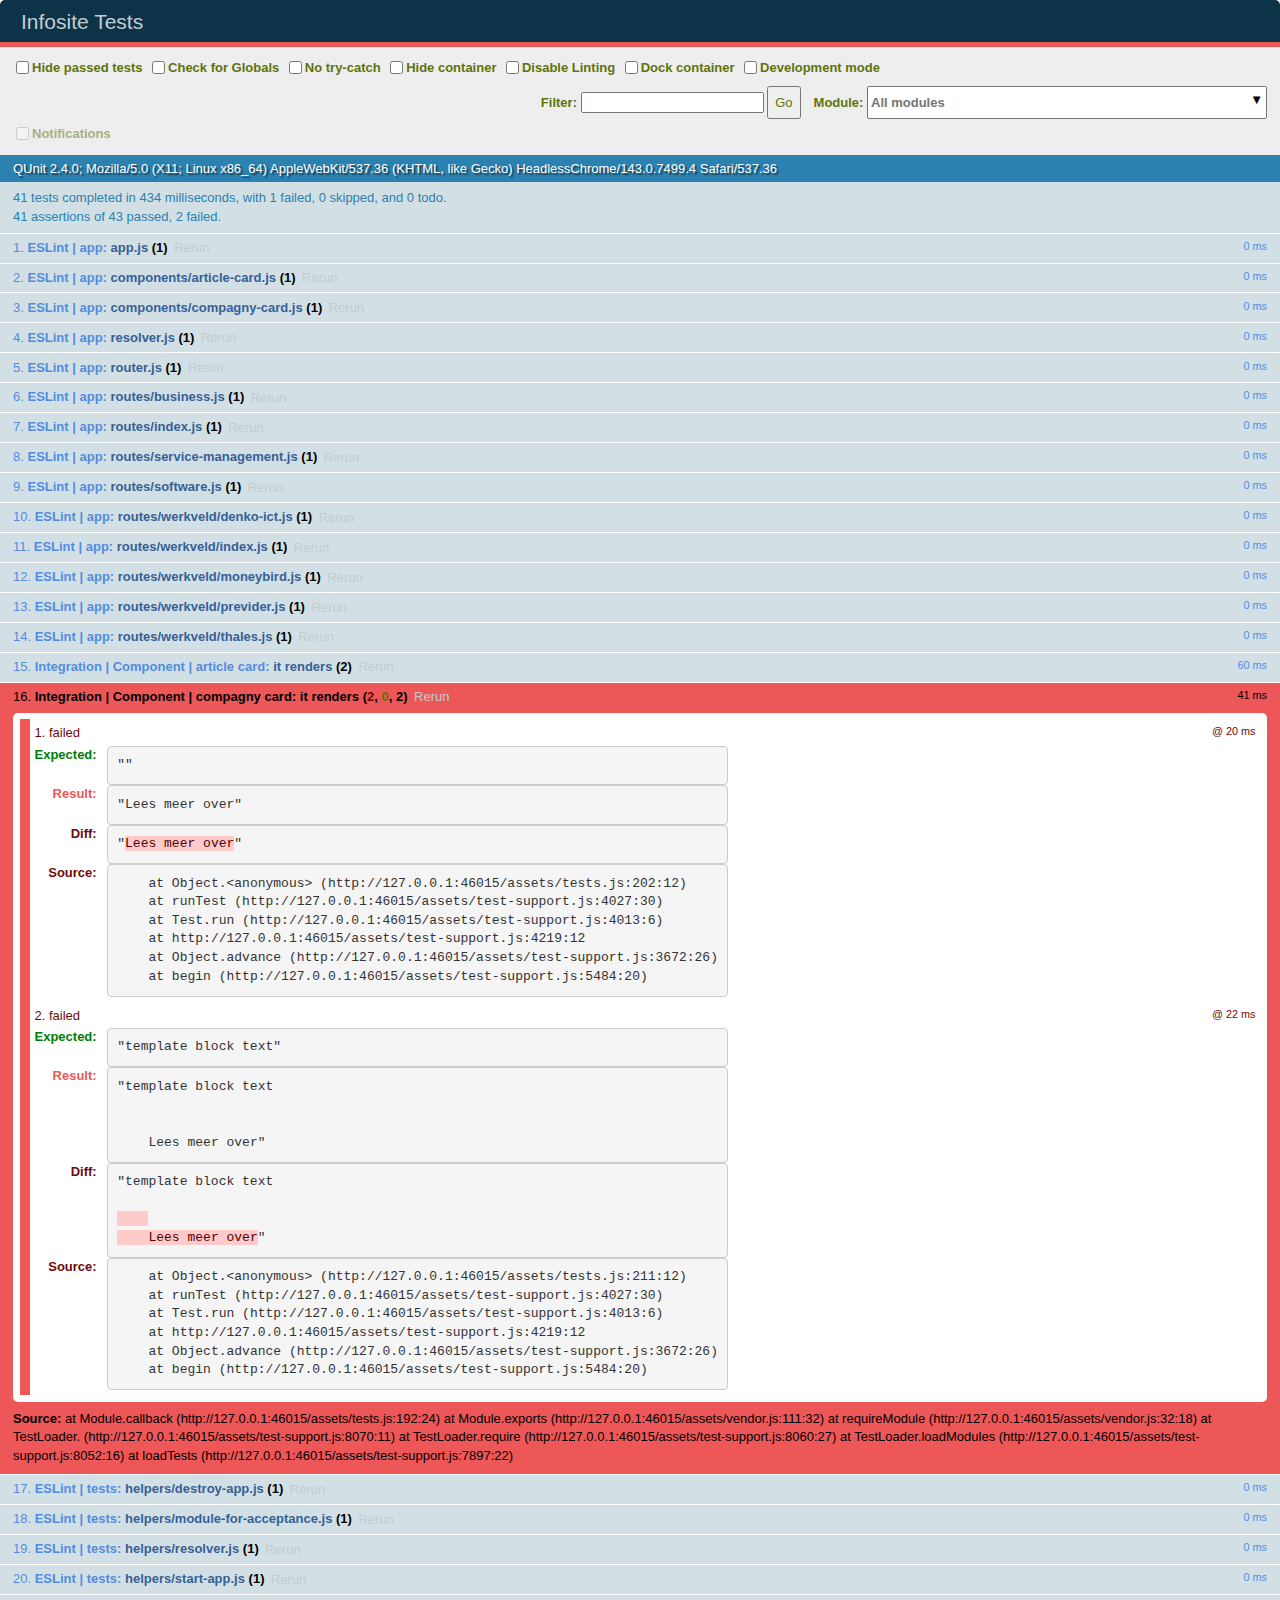
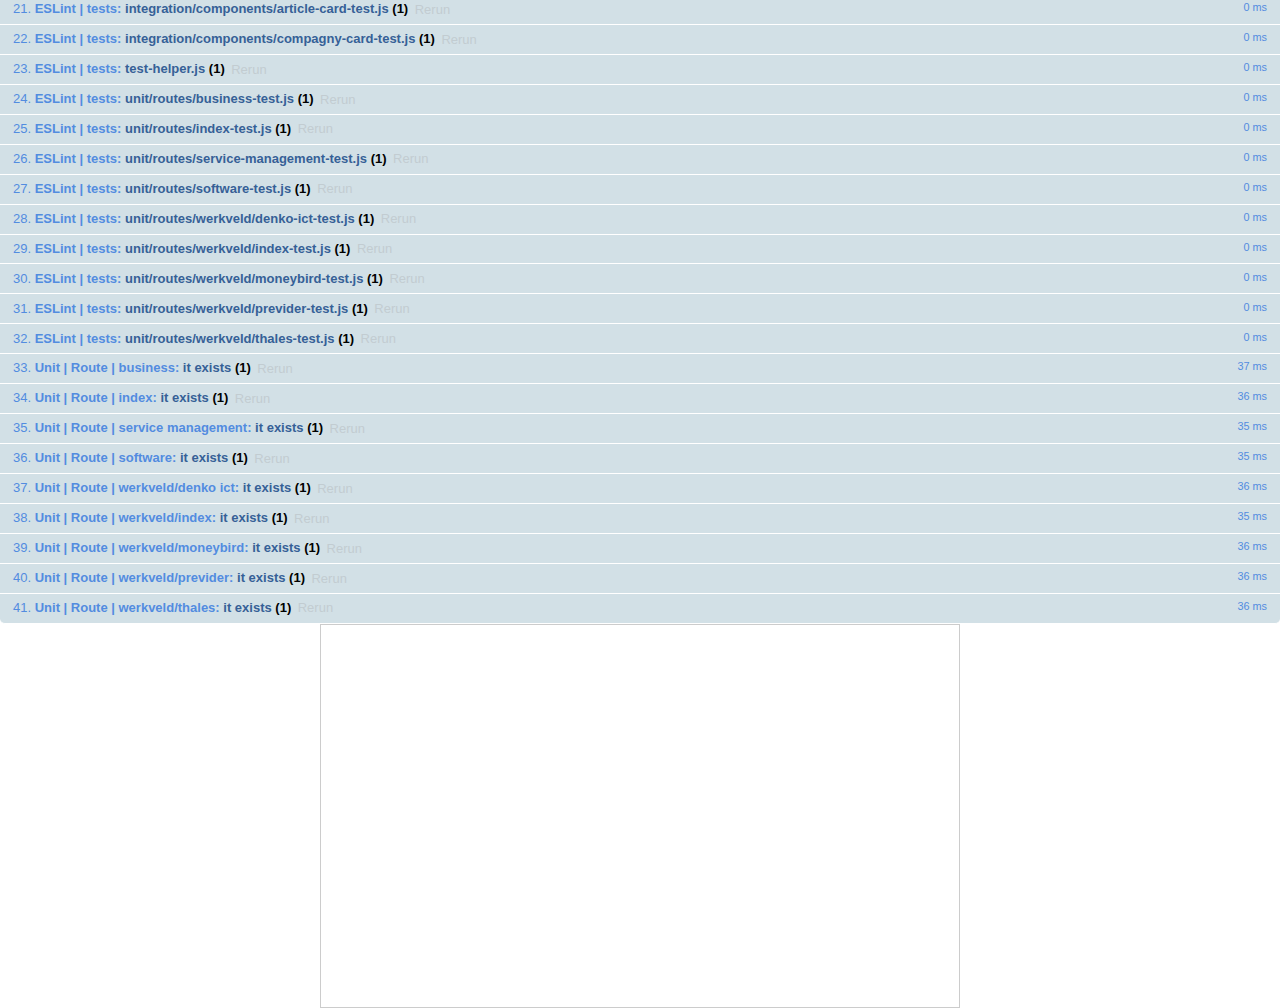
<file: tests/index.html>
<!DOCTYPE html>
<html>
  <head>
    <meta charset="utf-8">
    <meta http-equiv="X-UA-Compatible" content="IE=edge">
    <title>Infosite Tests</title>
    <meta name="description" content="">
    <meta name="viewport" content="width=device-width, initial-scale=1">

    
<meta name="infosite/config/environment" content="%7B%22modulePrefix%22%3A%22infosite%22%2C%22environment%22%3A%22test%22%2C%22rootURL%22%3A%22/%22%2C%22locationType%22%3A%22none%22%2C%22EmberENV%22%3A%7B%22FEATURES%22%3A%7B%7D%2C%22EXTEND_PROTOTYPES%22%3A%7B%22Date%22%3Afalse%7D%7D%2C%22APP%22%3A%7B%22LOG_ACTIVE_GENERATION%22%3Afalse%2C%22LOG_VIEW_LOOKUPS%22%3Afalse%2C%22rootElement%22%3A%22%23ember-testing%22%2C%22name%22%3A%22infosite%22%2C%22version%22%3A%220.0.0+cbd4dcff%22%7D%2C%22exportApplicationGlobal%22%3Atrue%7D" />
    

    <link rel="stylesheet" href="/assets/vendor.css">
    <link rel="stylesheet" href="/assets/infosite.css">
    <link rel="stylesheet" href="/assets/test-support.css">

    
    
  </head>
  <body>
    
    <div id="qunit"></div>
<div id="qunit-fixture"></div>

<div id="ember-testing-container">
  <div id="ember-testing"></div>
</div>


    <script src="/testem.js" integrity=""></script>
    <script src="/assets/vendor.js"></script>
    <script src="/assets/test-support.js"></script>
    <script src="/assets/infosite.js"></script>
    <script src="/assets/tests.js"></script>

    
    <script>Ember.assert('The tests file was not loaded. Make sure your tests index.html includes "assets/tests.js".', EmberENV.TESTS_FILE_LOADED);</script>
  </body>
</html>
</file>
<file: assets/infosite.css>
h3 {
  border-bottom: solid 2px #a6ce39;
}
h4 {

}
h5 {
  font-weight: bold;
}

.card-title {
  border-bottom: solid 5px #a6ce39;
}
.title-video {
  color: #FFFFFF;
  margin-top: -50px;
  margin-bottom: 20px;
}
.article-card .card {
  margin-top: 50px;
}
.article-card .card-body {
  margin-bottom: 20px;
  padding-left: 20px;
  padding-right: 20px;
}
.article-card .card-img-top {
  display: block;
  width: 100%;
  height: 50vh;
  object-fit: cover;
  padding: 0;
}
.article-card .card-video-top {
  display: block;
  width: 100%;
  height: 50vh;
  object-fit: cover;
  padding: 0;
}
.article-card .card-video-container {
  overflow: hidden;
}
.article-card .gradient-overlay {
  width: 100%;
  height: 50vh;
  position: relative;
  background: linear-gradient(to bottom,transparent 50%,rgba(0, 0, 0, 0.25) 100%);
}
.article-card .img-inline-right {
  width: 25%;
  display: inline;
  float: right;
  margin-right: calc(-25% + -10px);
}
.article-card .img-container {
  padding: 5px 0 10px 0;
}
.article-card .img-inline-full {
  width: 100%;
  display: inline;
}

.compagny-card {
  background-color: #f8f8f8;
  background-clip: content-box;
  margin: 15px 0;
}
.compagny-card .card-body {
  padding: 0 5px 5px 5px;
  border: solid 0 1px 1px 1px #e7e7e7;
}
.compagny-card .card-img-top {
  display: block;
  width: 100%;
  height: 125px;
  object-fit: cover;
}
.compagny-card .card-title {
  border-bottom: solid 2px #a6ce39;
}

.btn {
  border-radius: 0;
  color: #ffffff;
}
.btn-primary {
  background-color: #a6ce39;
  border: solid 1px #e7e7e7;
}
.btn-primary:hover {
  background-color: #9dc435;
  border: solid 1px #e7e7e7;
  color: #ffffff;
}
.btn-primary:active {
  background-color: #9dc435 !important;
  border: solid 1px #9dc435 !important;
  box-shadow: 0 0 5px 2px #a6ce39;
  color: #ffffff;
}

em {
  border-left: solid 5px #e7e7e7;
  margin: 5px;
  padding: 10px;
  font-size: 125%;
  display: inline-block;
}

.container-fluid {
  padding: 0;
}

.navbar {
  margin-bottom: 0;
}
.navbar-fixed-top {
  position: fixed;
  right: 0;
  left: 0;
  z-index: 1030;
  top: 0;
  border-width: 0 0 1px;
  border-radius: 0;
}

.footer {
  height: 100px;
  background-color: #e7e7e7;
  margin-top: 50px;
}
.footer-text {
  padding-top: 20px;
  text-align: center;
}

.table > thead > tr > th {
    border-bottom: 2px solid #a6ce39;
}

@media screen and (max-width: 768px) {
  .article-card .img-inline-right {
    margin-right: 0;
    margin-left: 5px;
  }
  .article-card .text-intro {
    overflow: auto;
  }
}

@media screen and (max-width: 991px) {
  .article-card .gradient-overlay {
    margin-top: -50vh;
  }
}
</file>
<file: assets/test-support.css>
/*!
 * QUnit 2.4.0
 * https://qunitjs.com/
 *
 * Copyright jQuery Foundation and other contributors
 * Released under the MIT license
 * https://jquery.org/license
 *
 * Date: 2017-07-08T15:20Z
 */

/** Font Family and Sizes */

#qunit-tests, #qunit-header, #qunit-banner, #qunit-testrunner-toolbar, #qunit-filteredTest, #qunit-userAgent, #qunit-testresult {
	font-family: "Helvetica Neue Light", "HelveticaNeue-Light", "Helvetica Neue", Calibri, Helvetica, Arial, sans-serif;
}

#qunit-testrunner-toolbar, #qunit-filteredTest, #qunit-userAgent, #qunit-testresult, #qunit-tests li { font-size: small; }
#qunit-tests { font-size: smaller; }


/** Resets */

#qunit-tests, #qunit-header, #qunit-banner, #qunit-filteredTest, #qunit-userAgent, #qunit-testresult, #qunit-modulefilter {
	margin: 0;
	padding: 0;
}


/** Header (excluding toolbar) */

#qunit-header {
	padding: 0.5em 0 0.5em 1em;

	color: #8699A4;
	background-color: #0D3349;

	font-size: 1.5em;
	line-height: 1em;
	font-weight: 400;

	border-radius: 5px 5px 0 0;
}

#qunit-header a {
	text-decoration: none;
	color: #C2CCD1;
}

#qunit-header a:hover,
#qunit-header a:focus {
	color: #FFF;
}

#qunit-banner {
	height: 5px;
}

#qunit-filteredTest {
	padding: 0.5em 1em 0.5em 1em;
	color: #366097;
	background-color: #F4FF77;
}

#qunit-userAgent {
	padding: 0.5em 1em 0.5em 1em;
	color: #FFF;
	background-color: #2B81AF;
	text-shadow: rgba(0, 0, 0, 0.5) 2px 2px 1px;
}


/** Toolbar */

#qunit-testrunner-toolbar {
	padding: 0.5em 1em 0.5em 1em;
	color: #5E740B;
	background-color: #EEE;
}

#qunit-testrunner-toolbar .clearfix {
	height: 0;
	clear: both;
}

#qunit-testrunner-toolbar label {
	display: inline-block;
}

#qunit-testrunner-toolbar input[type=checkbox],
#qunit-testrunner-toolbar input[type=radio] {
	margin: 3px;
	vertical-align: -2px;
}

#qunit-testrunner-toolbar input[type=text] {
	box-sizing: border-box;
	height: 1.6em;
}

.qunit-url-config,
.qunit-filter,
#qunit-modulefilter {
	display: inline-block;
	line-height: 2.1em;
}

.qunit-filter,
#qunit-modulefilter {
	float: right;
	position: relative;
	margin-left: 1em;
}

.qunit-url-config label {
	margin-right: 0.5em;
}

#qunit-modulefilter-search {
	box-sizing: border-box;
	width: 400px;
}

#qunit-modulefilter-search-container:after {
	position: absolute;
	right: 0.3em;
	content: "\25bc";
	color: black;
}

#qunit-modulefilter-dropdown {
	/* align with #qunit-modulefilter-search */
	box-sizing: border-box;
	width: 400px;
	position: absolute;
	right: 0;
	top: 50%;
	margin-top: 0.8em;

	border: 1px solid #D3D3D3;
	border-top: none;
	border-radius: 0 0 .25em .25em;
	color: #000;
	background-color: #F5F5F5;
	z-index: 99;
}

#qunit-modulefilter-dropdown a {
	color: inherit;
	text-decoration: none;
}

#qunit-modulefilter-dropdown .clickable.checked {
	font-weight: bold;
	color: #000;
	background-color: #D2E0E6;
}

#qunit-modulefilter-dropdown .clickable:hover {
	color: #FFF;
	background-color: #0D3349;
}

#qunit-modulefilter-actions {
	display: block;
	overflow: auto;

	/* align with #qunit-modulefilter-dropdown-list */
	font: smaller/1.5em sans-serif;
}

#qunit-modulefilter-dropdown #qunit-modulefilter-actions > * {
	box-sizing: border-box;
	max-height: 2.8em;
	display: block;
	padding: 0.4em;
}

#qunit-modulefilter-dropdown #qunit-modulefilter-actions > button {
	float: right;
	font: inherit;
}

#qunit-modulefilter-dropdown #qunit-modulefilter-actions > :last-child {
	/* insert padding to align with checkbox margins */
	padding-left: 3px;
}

#qunit-modulefilter-dropdown-list {
	max-height: 200px;
	overflow-y: auto;
	margin: 0;
	border-top: 2px groove threedhighlight;
	padding: 0.4em 0 0;
	font: smaller/1.5em sans-serif;
}

#qunit-modulefilter-dropdown-list li {
	white-space: nowrap;
	overflow: hidden;
	text-overflow: ellipsis;
}

#qunit-modulefilter-dropdown-list .clickable {
	display: block;
	padding-left: 0.15em;
}


/** Tests: Pass/Fail */

#qunit-tests {
	list-style-position: inside;
}

#qunit-tests li {
	padding: 0.4em 1em 0.4em 1em;
	border-bottom: 1px solid #FFF;
	list-style-position: inside;
}

#qunit-tests > li {
	display: none;
}

#qunit-tests li.running,
#qunit-tests li.pass,
#qunit-tests li.fail,
#qunit-tests li.skipped,
#qunit-tests li.aborted {
	display: list-item;
}

#qunit-tests.hidepass {
	position: relative;
}

#qunit-tests.hidepass li.running,
#qunit-tests.hidepass li.pass:not(.todo) {
	visibility: hidden;
	position: absolute;
	width:   0;
	height:  0;
	padding: 0;
	border:  0;
	margin:  0;
}

#qunit-tests li strong {
	cursor: pointer;
}

#qunit-tests li.skipped strong {
	cursor: default;
}

#qunit-tests li a {
	padding: 0.5em;
	color: #C2CCD1;
	text-decoration: none;
}

#qunit-tests li p a {
	padding: 0.25em;
	color: #6B6464;
}
#qunit-tests li a:hover,
#qunit-tests li a:focus {
	color: #000;
}

#qunit-tests li .runtime {
	float: right;
	font-size: smaller;
}

.qunit-assert-list {
	margin-top: 0.5em;
	padding: 0.5em;

	background-color: #FFF;

	border-radius: 5px;
}

.qunit-source {
	margin: 0.6em 0 0.3em;
}

.qunit-collapsed {
	display: none;
}

#qunit-tests table {
	border-collapse: collapse;
	margin-top: 0.2em;
}

#qunit-tests th {
	text-align: right;
	vertical-align: top;
	padding: 0 0.5em 0 0;
}

#qunit-tests td {
	vertical-align: top;
}

#qunit-tests pre {
	margin: 0;
	white-space: pre-wrap;
	word-wrap: break-word;
}

#qunit-tests del {
	color: #374E0C;
	background-color: #E0F2BE;
	text-decoration: none;
}

#qunit-tests ins {
	color: #500;
	background-color: #FFCACA;
	text-decoration: none;
}

/*** Test Counts */

#qunit-tests b.counts                       { color: #000; }
#qunit-tests b.passed                       { color: #5E740B; }
#qunit-tests b.failed                       { color: #710909; }

#qunit-tests li li {
	padding: 5px;
	background-color: #FFF;
	border-bottom: none;
	list-style-position: inside;
}

/*** Passing Styles */

#qunit-tests li li.pass {
	color: #3C510C;
	background-color: #FFF;
	border-left: 10px solid #C6E746;
}

#qunit-tests .pass                          { color: #528CE0; background-color: #D2E0E6; }
#qunit-tests .pass .test-name               { color: #366097; }

#qunit-tests .pass .test-actual,
#qunit-tests .pass .test-expected           { color: #999; }

#qunit-banner.qunit-pass                    { background-color: #C6E746; }

/*** Failing Styles */

#qunit-tests li li.fail {
	color: #710909;
	background-color: #FFF;
	border-left: 10px solid #EE5757;
	white-space: pre;
}

#qunit-tests > li:last-child {
	border-radius: 0 0 5px 5px;
}

#qunit-tests .fail                          { color: #000; background-color: #EE5757; }
#qunit-tests .fail .test-name,
#qunit-tests .fail .module-name             { color: #000; }

#qunit-tests .fail .test-actual             { color: #EE5757; }
#qunit-tests .fail .test-expected           { color: #008000; }

#qunit-banner.qunit-fail                    { background-color: #EE5757; }


/*** Aborted tests */
#qunit-tests .aborted { color: #000; background-color: orange; }
/*** Skipped tests */

#qunit-tests .skipped {
	background-color: #EBECE9;
}

#qunit-tests .qunit-todo-label,
#qunit-tests .qunit-skipped-label {
	background-color: #F4FF77;
	display: inline-block;
	font-style: normal;
	color: #366097;
	line-height: 1.8em;
	padding: 0 0.5em;
	margin: -0.4em 0.4em -0.4em 0;
}

#qunit-tests .qunit-todo-label {
	background-color: #EEE;
}

/** Result */

#qunit-testresult {
	color: #2B81AF;
	background-color: #D2E0E6;

	border-bottom: 1px solid #FFF;
}
#qunit-testresult .clearfix {
	height: 0;
	clear: both;
}
#qunit-testresult .module-name {
	font-weight: 700;
}
#qunit-testresult-display {
	padding: 0.5em 1em 0.5em 1em;
	width: 85%;
	float:left;
}
#qunit-testresult-controls {
	padding: 0.5em 1em 0.5em 1em;
  width: 10%;
	float:left;
}

/** Fixture */

#qunit-fixture {
	position: absolute;
	top: -10000px;
	left: -10000px;
	width: 1000px;
	height: 1000px;
}

#ember-testing-container {
  position: relative;
  background: white;
  bottom: 0;
  right: 0;
  width: 640px;
  height: 384px;
  overflow: auto;
  z-index: 98;
  border: 1px solid #ccc;
  margin: 0 auto;
}

#ember-testing-container.full-screen {
  width: 100%;
  height: 100%;
  overflow: auto;
  z-index: 98;
  border: none;
}

#ember-testing {
  width: 200%;
  height: 200%;
  transform: scale(0.5);
  transform-origin: top left;
}

.full-screen #ember-testing {
  position: absolute;
  width: 100%;
  height: 100%;
  transform: scale(1);
}
</file>
